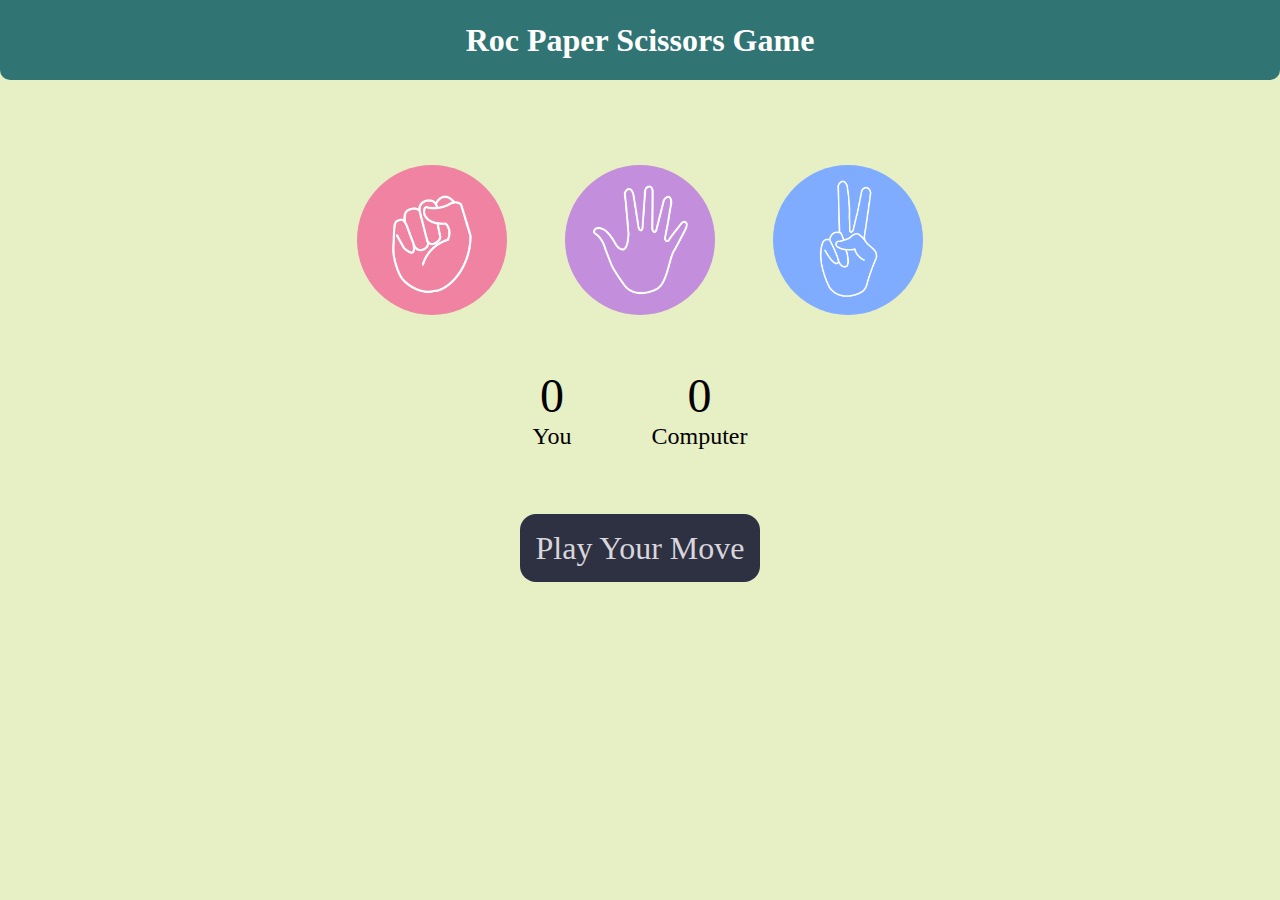
<file: roc-paper game/index.html>
<!DOCTYPE html>
<html lang="en">
<head>
    <meta charset="UTF-8">
    <meta name="viewport" content="width=device-width, initial-scale=1.0">
    <link rel="stylesheet" href="style.css">
    <title>Roc-Paper-Scissors Game</title>
</head>
<body>
    <h1>Roc Paper Scissors Game</h1>
    <div class="choices">
        <div class="choice" id="rock">
            <img src="./image/rock.png" alt="">
        </div>
        <div class="choice" id="paper">
            <img src="./image/paper.png" alt="">
            
        </div>
        <div class="choice" id="scissors">
            <img src="./image/scissors.png" alt="">
        </div>
        </div>
        
    </div>
    <div class="score-board">
        <div class="score">
            <p id="user-score">0</p>
            <p>You</p>
        </div>
        <div class="score">
            <p  id="comp-score">0</p>
            <p>Computer</p>
        </div>
    </div>
    <div class="msg-container">
        <P id="msg"> Play Your Move</P>
    </div>
</body>
<script src="game.js"></script>
</html>
</file>
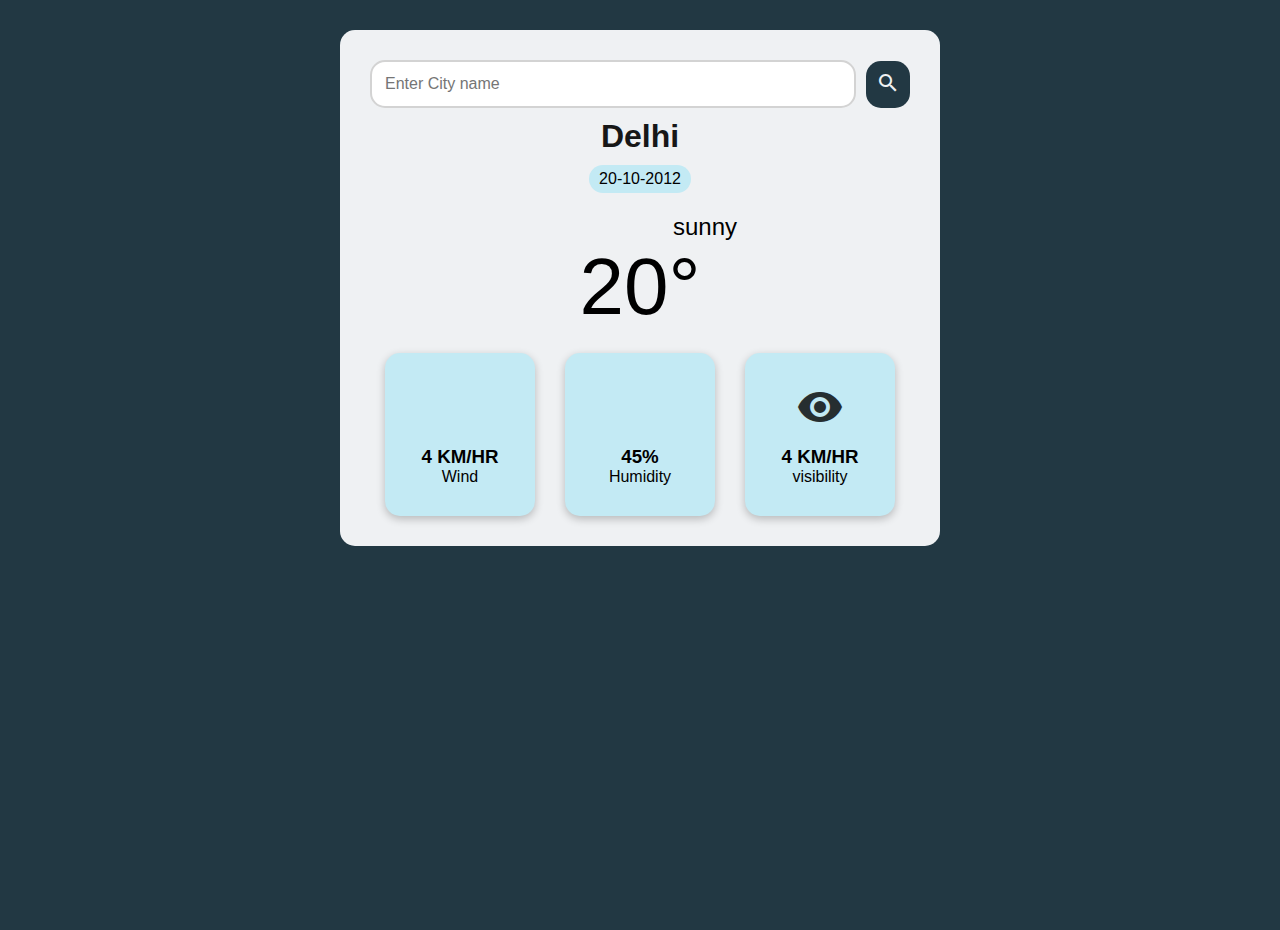
<file: Weather app/index.html>
<!DOCTYPE html>
<html lang="en">
<head>
    <meta charset="UTF-8">
    <meta name="viewport" content="width=device-width, initial-scale=1.0">
    
    <title>Weather App</title>
    <link rel="stylesheet" href="https://fonts.googleapis.com/icon?family=Material+Icons">
    <link rel="stylesheet" href="style.css"/>
</head>
<body>
    <div class="weather-app">
        <form  class="serch-form" action="">
            <input type="text"  class="city-input"placeholder="Enter City name"/>
            <button class="serach-btn" type="submit"><i class="material-icons">search</i></button>
        </form>
        <div class="city-date-section">
            <h2 class="city">Delhi</h2>
            <p class="date">20-10-2012</p>
        </div>
        <div class="tempature-info">
            <div class="description">
                <i class="material-icons">sunny</i>
                <span class="description-text">sunny</span>
            </div>
            <div class="temp">20°</div>
        </div>
        <div class="additional-info">
            <div class="wind-info">
                <i class="material-icons">air</i></button>
                <div ><h3 class="wind-speed">4 KM/HR</h3>
                <p class="wind-level">Wind</p>
                </div>
            </div>
            <div class="humidity-info">
                <i class="material-icons">water_drop</i></button>
                <div ><h3 class="humidity-per">45%</h3>
                <p class="humidity">Humidity</p>
                </div>
            </div>
            <div class="visibility-info">
                <i class="material-icons">
                    visibility</i></button>
                <div ><h3 class="visibility-dist">4 KM/HR</h3>
                <p class="visibility-level">visibility</p>
                </div>
            </div>
            
        </div>
    </div>
    <script src="app.js"></script>
</body>
</html>
</file>
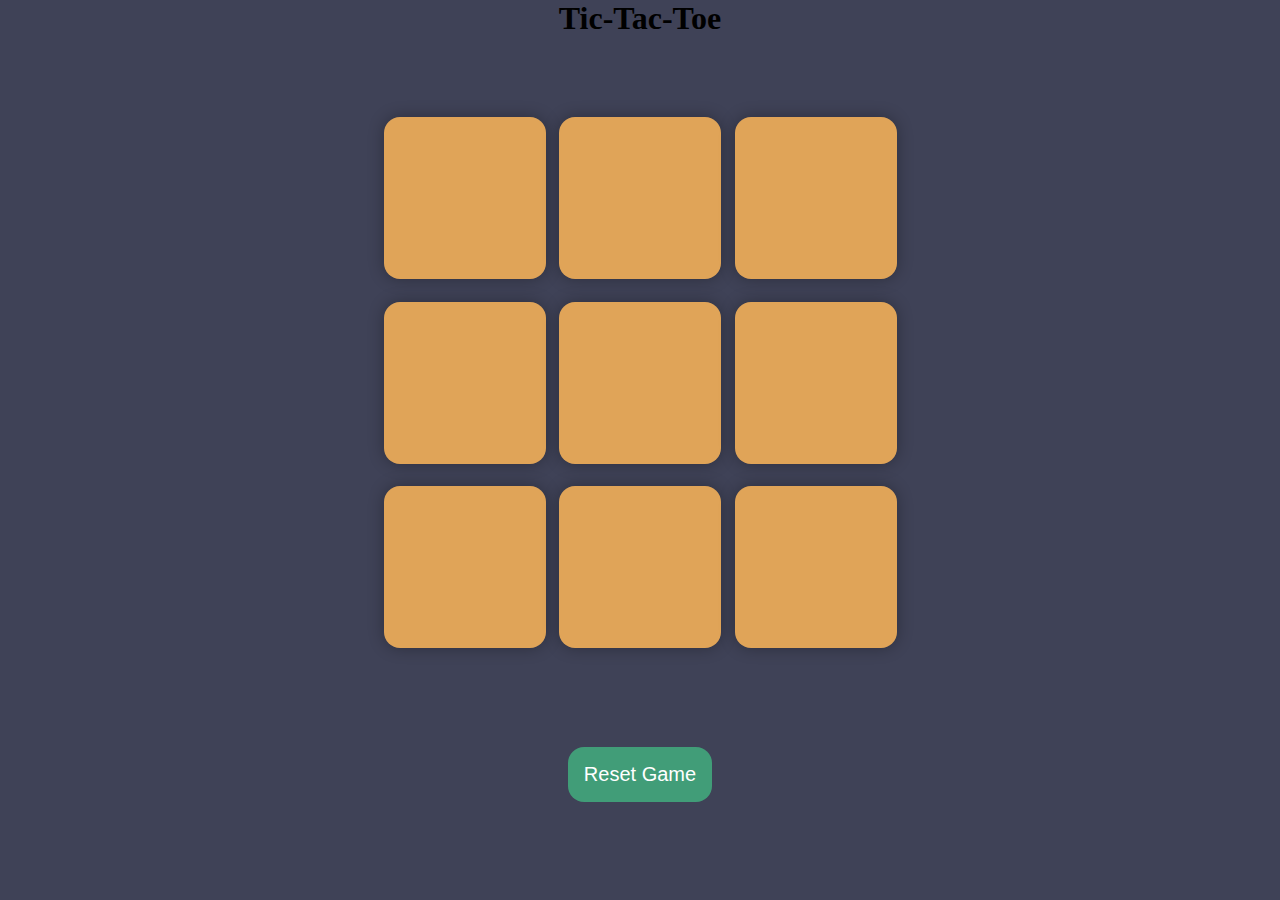
<file: tic-tac-teo game/tic_tac_toe.html>
<!DOCTYPE html>
<html lang="en">
<head>
    <meta charset="UTF-8">
    <meta name="viewport" content="width=device-width, initial-scale=1.0">
    <title>Tic-Tac-Toe</title>
    <link rel="stylesheet" href="Style.css">
</head>
<body>
    <div class="msg-container hide">
        <p id="win-msg"> winner</p>
        <button id="new-btm">New Game</button>
    </div>
    <main>
    <h1>Tic-Tac-Toe</h1>
    <div class="container">
        <div class="game">
            <button class="box"></button>
            <button class="box"></button>
            <button class="box"></button>
            <button class="box"></button>
            <button class="box"></button>
            <button class="box"></button>
            <button class="box"></button>
            <button class="box"></button>
            <button class="box"></button>
        </div>
    </div>
    <button id="reset-btm">Reset Game</button>
    </main>
</body>
<script  src="app.js"></script>
</html>
</file>
<file: roc-paper game/style.css>
*{
    margin: 0;
    padding: 0;
    text-align: center;
}

h1{
    background-color:#307473;
    /* color:#E7EFC5 ; */
    color:white;
    height: 5rem;
    line-height: 5rem;
    border-bottom-left-radius: 10px;
    border-bottom-right-radius: 10px;

    
}
.choice{
    width: 160px;
    height: 160px;
    border-radius: 50%;
    display: flex;
    align-items: center;
    justify-content: center;
}

.choice:hover{
    cursor: pointer;
    background-color: black;
}

body{
    background-color: #E7EFC5;
}

img{
    width: 150px;
    height: 150px;
    object-fit: cover;
    border-radius: 50%;
}

.choices{
    display: flex;
    justify-content: center;
    align-items: center;
    gap: 3rem;
    margin-top: 5rem;
}

.score-board{
    display: flex;
    justify-content: center;
    align-items: center;
    font-size: 1.5rem;
    margin-top: 3rem;
    gap: 5rem;
}

#user-score,#comp-score{
    font-size: 3rem;
}
.msg-container{
    margin-top: 5rem;
}
#msg{
    background-color: #2D3142;
    color:#D8D5DB ;
    font-size: 2rem;
    padding: 1rem;
    border-radius: 1rem;
    display: inline;
}
</file>
<file: Weather app/style.css>
*{
    margin: 0;
    padding: 0;
    box-sizing: border-box;
}
body{
    background-color:#223843 ;
    font-family: Arial, Helvetica, sans-serif;
    height: 100vh;
    
}


.weather-app{
    background-color: #EFF1F3;
    max-width: 600px;
    /* height: ; */
    margin:30px auto ;
    padding: 30px;
    border-radius: 15px;
}

.serch-form{
    display: flex;
    align-items: center;
}

input[type="text"]{
    flex: 1;
    padding: 13px;
    border: 2px solid lightgray;
    border-radius: 15px;
    font-size: 1rem;
}

.serach-btn{
    background-color: #223843;
    border: none;
    padding: 10px;
    border-radius: 15px;
    cursor: pointer;
    color: #EFF1F3;
    margin-left: 10px;
    transition: opacity 0.3s ease;
}
.city-input:hover{
    opacity: 90%;
}

.city-date-section{
    margin-top: 10px;
    display: flex;
    align-items: center;
    justify-content: center;
    flex-direction: column;
    gap:10px;
}

.city-date-section .city{
    font-size: 2rem;
    opacity: 0.9;
}

.city-date-section .date{
    background-color: #c3eaf4;
    padding: 5px 10px;
    border-radius: 15px;
}

.tempature-info{
    margin-top: 20px;
    display:flex;
    align-items: center;
    justify-content: center;
    flex-direction: column;
}

.tempature-info .temp{
    font-size: 5rem;
}

.tempature-info .description{
    display: flex;
    align-items: center;
    justify-content: center;
    gap: 10px;
}

.tempature-info .description i{
    font-size:1.5rem;
    opacity: 0.8;
}

.tempature-info .description span{
    font-size: 1.5rem;
}

.additional-info{
    margin-top: 20px;
    display: flex;
    align-items: center;
    justify-content: space-around;
}

.wind-info ,.humidity-info, .visibility-info{
    background-color: #c3eaf4;
    width: 150px;
    display: flex;
    align-items: center;
    justify-content: center;
    flex-direction: column;
    gap: 15px;
    border-radius: 15px;
    padding: 30px 20px;
    box-shadow: rgba(0,0,0,0.24) 0px 3px 8px;
}

.additional-info .material-icons{
    font-size: 3rem;
    opacity: 0.8;
}

.wind-info  div,.humidity-info div, .visibility-info div{
    text-align: center;

}
</file>
<file: tic-tac-teo game/Style.css>
*{
    margin: 0;
    padding: 0;
}
body{
    background-color: #2D3047E9;
    text-align: center;
}
.container {
    height: 70vh;
    display: flex;
    justify-content: center;
    margin-top: 5rem;

}

.game{
    height:60vmin;
    width: 60vmin;
    display: flex;
    flex-wrap:wrap;
    justify-content: center;
    gap: 1.5vmin;
}
.box{
    height: 18vmin;
    width: 18vmin;
    border-radius: 1rem;
    border: none;
    box-shadow: 0 0 1rem rgba(0, 0, 0, 0.3);
    background-color: #E0A458;
    font-size: 8vmin;
    color:#FFDBB5;
}
#reset-btm{
    padding: 1rem;
    font-size: 1.25rem;
    background-color: #419D78;
    color: white;
    border-radius: 1rem;
    border: none;
}
#new-btm{
    padding: 1rem;
    font-size: 1.25rem;
    background-color: #419D78;
    color: white;
    border-radius: 1rem;
    border: none;
}

#win-msg{
    color: #ffffc7;
    font-size: 2rem;
    
}

.msg-container{
    height: 100vmin;
    display: flex;
    justify-content: center;
    align-items: center;
    flex-direction: column;
    gap:2rem;
}

.hide{
    display: none;
    
}
</file>
